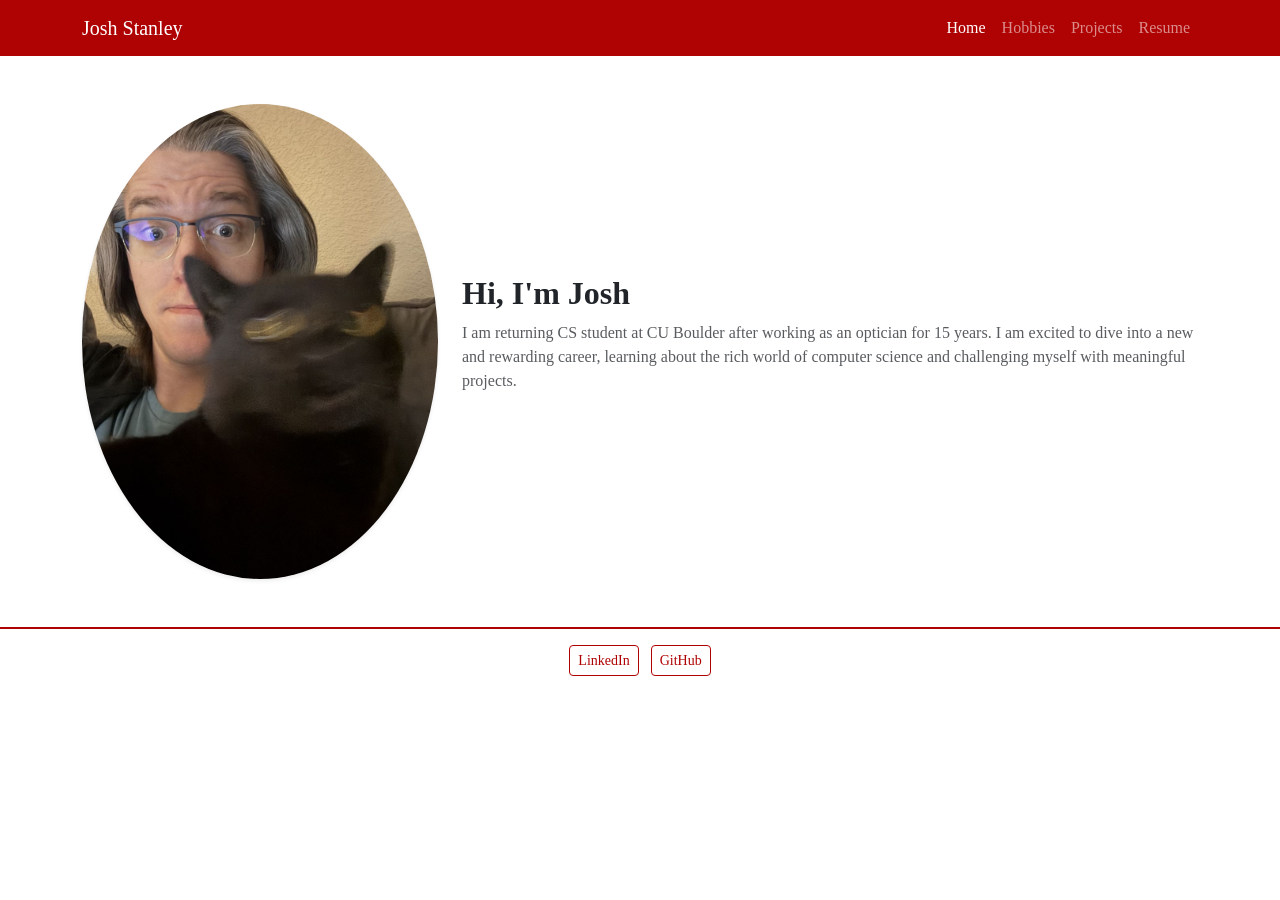
<file: index.html>
<!DOCTYPE html>
<html lang="en">
<head>
<meta charset="UTF-8">
<meta name="viewport" content="width=device-width, initial-scale=1.0">
<title>Josh Stanley</title>
<link href="https://cdn.jsdelivr.net/npm/bootstrap@5.3.3/dist/css/bootstrap.min.css" rel="stylesheet">
<link rel="stylesheet" href="resources/css/style.css">
</head>
<body>

<!-- Bootstrap navbar: consistent across all four pages -->
<nav class="navbar navbar-expand-md navbar-dark site-navbar">
  <div class="container">
    <a class="navbar-brand" href="index.html">Josh Stanley</a>

    <!-- aria-controls/aria-expanded/aria-label on the toggler expose the collapsible menu's state and purpose to screen readers, and aria-current="page" marks the active nav link for assistive tech -->
    <button class="navbar-toggler" type="button" data-bs-toggle="collapse" data-bs-target="#mainNav" aria-controls="mainNav" aria-expanded="false" aria-label="Toggle navigation">
      <span class="navbar-toggler-icon"></span>
    </button>
    <div class="collapse navbar-collapse" id="mainNav">
      <ul class="navbar-nav ms-auto">
        <li class="nav-item"><a class="nav-link active" aria-current="page" href="index.html">Home</a></li>
        <li class="nav-item"><a class="nav-link" href="hobbies.html">Hobbies</a></li>
        <li class="nav-item"><a class="nav-link" href="projects.html">Projects</a></li>
        <li class="nav-item"><a class="nav-link" href="resume.html">Resume</a></li>
      </ul>
    </div>
  </div>
</nav>

<!-- Bootstrap container -->
<main class="container py-5">
  
  <!-- col-12 col-md-4 / col-md-8 stack the image above the text on small screens (mobile-first, full width) and place them side by side once the viewport reaches the md breakpoint -->
  <div class="row align-items-center g-4">
    <div class="col-12 col-md-4 text-center">

      <!-- img-fluid scales the image to its container, while rounded-circle and shadow-sm give it a polished, styled presentation without any custom CSS -->
      <img src="resources/img/Homepage.jpeg" alt="Josh and maniac cat" class="img-fluid rounded-circle shadow-sm">
    </div>
    <div class="col-12 col-md-8">
      <h2 class="fw-bold">Hi, I'm Josh</h2>
      <p class="text-muted">
        I am returning CS student at CU Boulder after working as an optician for 15 years. I am excited to dive into a new and rewarding career, learning about the rich world of computer science and challenging myself with meaningful projects.
      </p>
    </div>
  </div>
</main>

<footer class="site-footer text-center py-3">
  <a href="https://www.linkedin.com/in/josh-stanley/" class="btn btn-outline-danger btn-sm mx-1">LinkedIn</a>
  <a href="https://github.com/Epion42" class="btn btn-outline-danger btn-sm mx-1">GitHub</a>
</footer>

<script src="https://cdn.jsdelivr.net/npm/bootstrap@5.3.3/dist/js/bootstrap.bundle.min.js"></script>
</body>
</html>
</file>
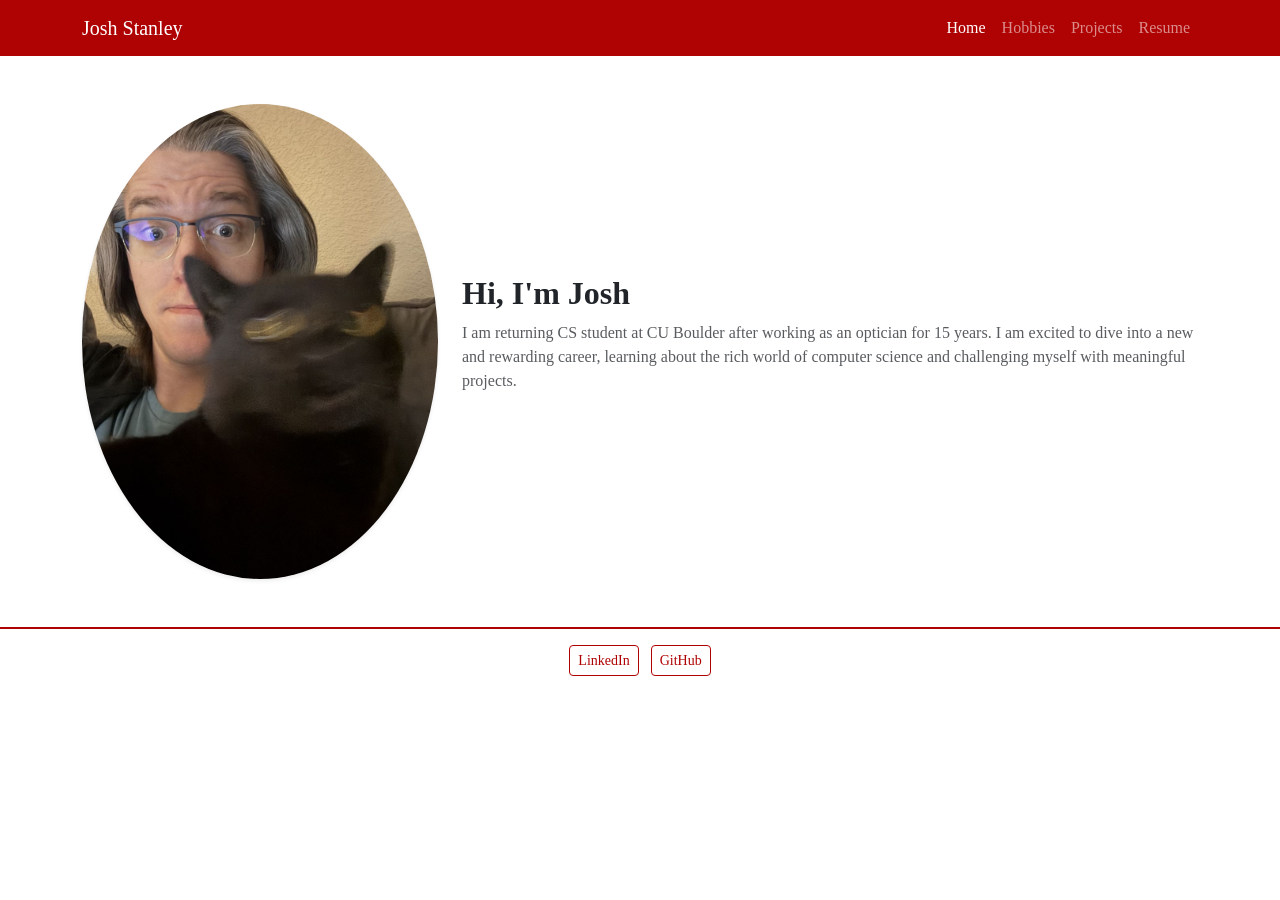
<file: views/index.html>
<!DOCTYPE html>
<html lang="en">
<head>
<meta charset="UTF-8">
<meta name="viewport" content="width=device-width, initial-scale=1.0">
<title>Josh Stanley</title>
<link href="https://cdn.jsdelivr.net/npm/bootstrap@5.3.3/dist/css/bootstrap.min.css" rel="stylesheet">
<link rel="stylesheet" href="../resources/css/style.css">
</head>
<body>

<!-- Bootstrap navbar: consistent across all four pages -->
<nav class="navbar navbar-expand-md navbar-dark site-navbar">
  <div class="container">
    <a class="navbar-brand" href="index.html">Josh Stanley</a>

    <!-- aria-controls/aria-expanded/aria-label on the toggler expose the collapsible menu's state and purpose to screen readers, and aria-current="page" marks the active nav link for assistive tech -->
    <button class="navbar-toggler" type="button" data-bs-toggle="collapse" data-bs-target="#mainNav" aria-controls="mainNav" aria-expanded="false" aria-label="Toggle navigation">
      <span class="navbar-toggler-icon"></span>
    </button>
    <div class="collapse navbar-collapse" id="mainNav">
      <ul class="navbar-nav ms-auto">
        <li class="nav-item"><a class="nav-link active" aria-current="page" href="index.html">Home</a></li>
        <li class="nav-item"><a class="nav-link" href="hobbies.html">Hobbies</a></li>
        <li class="nav-item"><a class="nav-link" href="projects.html">Projects</a></li>
        <li class="nav-item"><a class="nav-link" href="resume.html">Resume</a></li>
      </ul>
    </div>
  </div>
</nav>

<!-- Bootstrap container -->
<main class="container py-5">
  
  <!-- col-12 col-md-4 / col-md-8 stack the image above the text on small screens (mobile-first, full width) and place them side by side once the viewport reaches the md breakpoint -->
  <div class="row align-items-center g-4">
    <div class="col-12 col-md-4 text-center">

      <!-- img-fluid scales the image to its container, while rounded-circle and shadow-sm give it a polished, styled presentation without any custom CSS -->
      <img src="../resources/img/Homepage.jpeg" alt="Josh and maniac cat" class="img-fluid rounded-circle shadow-sm">
    </div>
    <div class="col-12 col-md-8">
      <h2 class="fw-bold">Hi, I'm Josh</h2>
      <p class="text-muted">
        I am returning CS student at CU Boulder after working as an optician for 15 years. I am excited to dive into a new and rewarding career, learning about the rich world of computer science and challenging myself with meaningful projects.
      </p>
    </div>
  </div>
</main>

<footer class="site-footer text-center py-3">
  <a href="https://www.linkedin.com/in/josh-stanley/" class="btn btn-outline-danger btn-sm mx-1">LinkedIn</a>
  <a href="https://github.com/Epion42" class="btn btn-outline-danger btn-sm mx-1">GitHub</a>
</footer>

<script src="https://cdn.jsdelivr.net/npm/bootstrap@5.3.3/dist/js/bootstrap.bundle.min.js"></script>
</body>
</html>
</file>
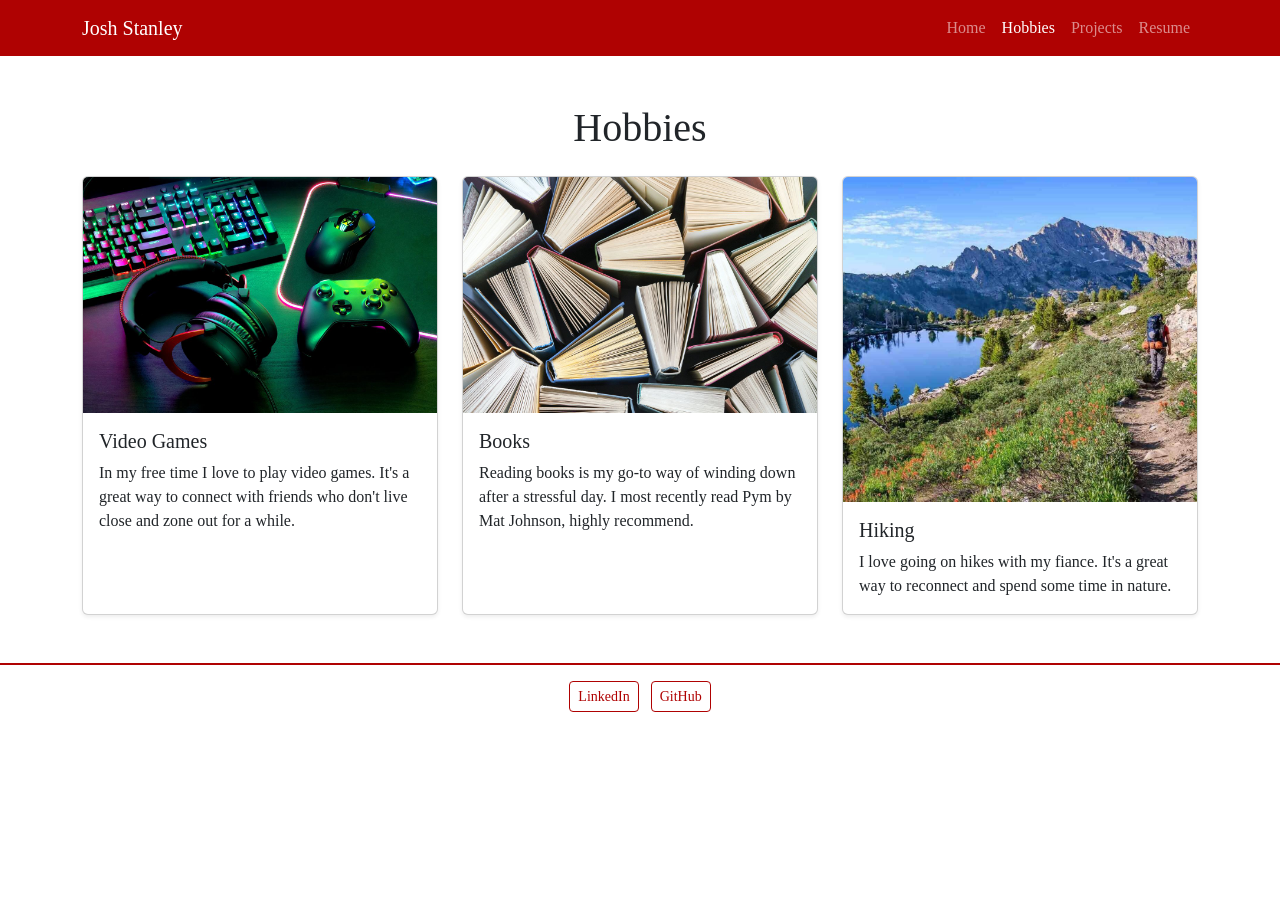
<file: hobbies.html>
<!DOCTYPE html>
<html lang="en">
<head>
<meta charset="UTF-8">
<meta name="viewport" content="width=device-width, initial-scale=1.0">
<title>Hobbies - Josh Stanley</title>
<link href="https://cdn.jsdelivr.net/npm/bootstrap@5.3.3/dist/css/bootstrap.min.css" rel="stylesheet">
<link rel="stylesheet" href="resources/css/style.css">
</head>
<body>

<nav class="navbar navbar-expand-md navbar-dark site-navbar">
  <div class="container">
    <a class="navbar-brand" href="index.html">Josh Stanley</a>
    <button class="navbar-toggler" type="button" data-bs-toggle="collapse" data-bs-target="#mainNav" aria-controls="mainNav" aria-expanded="false" aria-label="Toggle navigation">
      <span class="navbar-toggler-icon"></span>
    </button>
    <div class="collapse navbar-collapse" id="mainNav">
      <ul class="navbar-nav ms-auto">
        <li class="nav-item"><a class="nav-link" href="index.html">Home</a></li>
        <li class="nav-item"><a class="nav-link active" aria-current="page" href="hobbies.html">Hobbies</a></li>
        <li class="nav-item"><a class="nav-link" href="projects.html">Projects</a></li>
        <li class="nav-item"><a class="nav-link" href="resume.html">Resume</a></li>
      </ul>
    </div>
  </div>
</nav>

<main class="container py-5">
  <h1 class="mb-4 text-center">Hobbies</h1>

  <!-- responsive grid: 3 columns on desktop, stacked on mobile -->
  <div class="row row-cols-1 row-cols-md-3 g-4">

    <div class="col">
      <div class="card h-100 shadow-sm">
        <img src="resources/img/video-games.jpeg" class="card-img-top" alt="PC is best">
        <div class="card-body">
          <h5 class="card-title">Video Games</h5>
          <p class="card-text">In my free time I love to play video games. It's a great way to connect with friends who don't live close and zone out for a while.</p>
        </div>
      </div>
    </div>

    <div class="col">
      <div class="card h-100 shadow-sm">
        <img src="resources/img/reading.jpeg" class="card-img-top" alt="SciFi/Fantasy">
        <div class="card-body">
          <h5 class="card-title">Books</h5>
          <p class="card-text">Reading books is my go-to way of winding down after a stressful day. I most recently read Pym by Mat Johnson, highly recommend.</p>
        </div>
      </div>
    </div>

    <div class="col">
      <div class="card h-100 shadow-sm">
        <img src="resources/img/hiking.jpeg" class="card-img-top" alt="Gotta love nature">
        <div class="card-body">
          <h5 class="card-title">Hiking</h5>
          <p class="card-text">I love going on hikes with my fiance. It's a great way to reconnect and spend some time in nature.</p>
        </div>
      </div>
    </div>

  </div>
</main>

<footer class="site-footer text-center py-3">
  <a href="https://www.linkedin.com/in/josh-stanley/" class="btn btn-outline-danger btn-sm mx-1">LinkedIn</a>
  <a href="https://github.com/Epion42" class="btn btn-outline-danger btn-sm mx-1">GitHub</a>
</footer>

<script src="https://cdn.jsdelivr.net/npm/bootstrap@5.3.3/dist/js/bootstrap.bundle.min.js"></script>
</body>
</html>
</file>
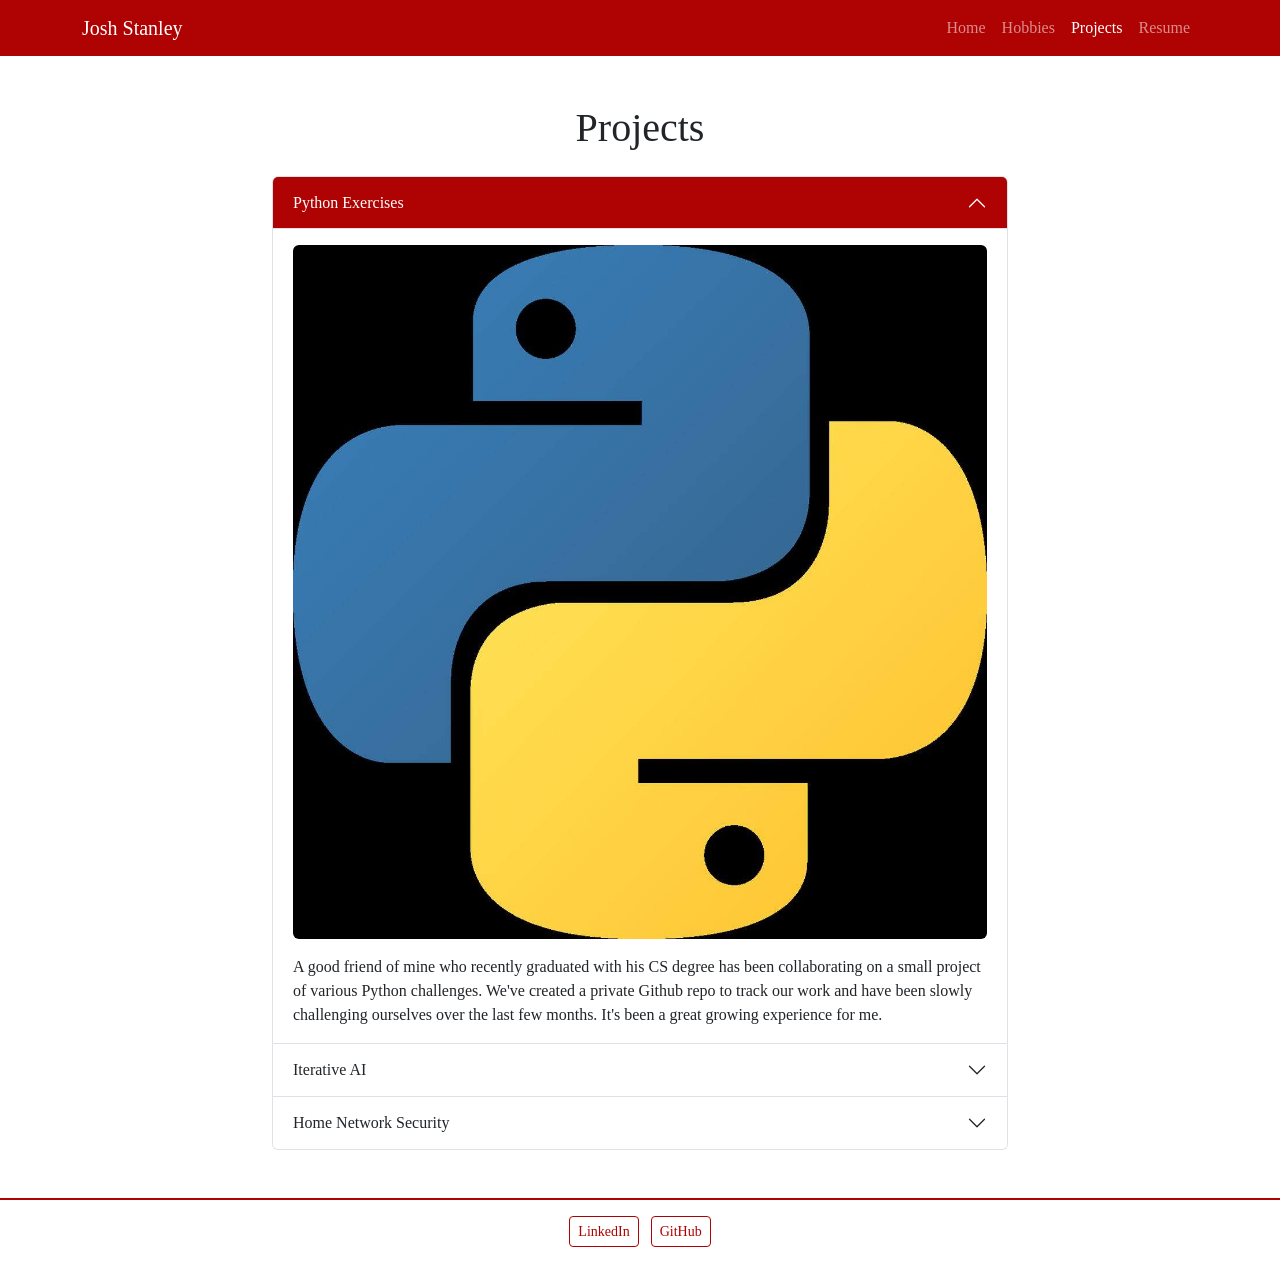
<file: projects.html>
<!DOCTYPE html>
<html lang="en">
<head>
<meta charset="UTF-8">
<meta name="viewport" content="width=device-width, initial-scale=1.0">
<title>Projects - Josh Stanley</title>
<link href="https://cdn.jsdelivr.net/npm/bootstrap@5.3.3/dist/css/bootstrap.min.css" rel="stylesheet">
<link rel="stylesheet" href="resources/css/style.css">
</head>
<body>

<nav class="navbar navbar-expand-md navbar-dark site-navbar">
  <div class="container">
    <a class="navbar-brand" href="index.html">Josh Stanley</a>
    <button class="navbar-toggler" type="button" data-bs-toggle="collapse" data-bs-target="#mainNav" aria-controls="mainNav" aria-expanded="false" aria-label="Toggle navigation">
      <span class="navbar-toggler-icon"></span>
    </button>
    <div class="collapse navbar-collapse" id="mainNav">
      <ul class="navbar-nav ms-auto">
        <li class="nav-item"><a class="nav-link" href="index.html">Home</a></li>
        <li class="nav-item"><a class="nav-link" href="hobbies.html">Hobbies</a></li>
        <li class="nav-item"><a class="nav-link active" aria-current="page" href="projects.html">Projects</a></li>
        <li class="nav-item"><a class="nav-link" href="resume.html">Resume</a></li>
      </ul>
    </div>
  </div>
</nav>

<main class="container py-5">
  <h1 class="mb-4 text-center">Projects</h1>

  <!-- accordion: project write-ups are long, so collapsing them keeps the page scannable -->
  <div class="row justify-content-center">
    <div class="col-lg-8">
      <div class="accordion" id="projectsAccordion">

        <div class="accordion-item">
          <h2 class="accordion-header">
            <button class="accordion-button" type="button" data-bs-toggle="collapse" data-bs-target="#collapsePython" aria-expanded="true" aria-controls="collapsePython">
              Python Exercises
            </button>
          </h2>
          <div id="collapsePython" class="accordion-collapse collapse show" data-bs-parent="#projectsAccordion">
            <div class="accordion-body">
              <img src="resources/img/python.jpeg" class="img-fluid rounded mb-3" alt="Practice makes perfect">
              <p class="mb-0">A good friend of mine who recently graduated with his CS degree has been collaborating on a small project of various Python challenges. We've created a private Github repo to track our work and have been slowly challenging ourselves over the last few months. It's been a great growing experience for me.</p>
            </div>
          </div>
        </div>

        <div class="accordion-item">
          <h2 class="accordion-header">
            <button class="accordion-button collapsed" type="button" data-bs-toggle="collapse" data-bs-target="#collapseMario" aria-expanded="false" aria-controls="collapseMario">
              Iterative AI
            </button>
          </h2>
          <div id="collapseMario" class="accordion-collapse collapse" data-bs-parent="#projectsAccordion">
            <div class="accordion-body">
              <img src="resources/img/mariobros.jpeg" class="img-fluid rounded mb-3" alt="AI is learning">
              <p class="mb-0">For one of my classes, I have been experimenting and starting to build a very basic AI agent to learn to play Mario Bros. It is still very early stages, but I hope to be able to get the agent to autonomously play at least the first level of the original Mario Bros on NES. It will take a while and be a lot of work, but the challenge is exciting.</p>
            </div>
          </div>
        </div>

        <div class="accordion-item">
          <h2 class="accordion-header">
            <button class="accordion-button collapsed" type="button" data-bs-toggle="collapse" data-bs-target="#collapseNetwork" aria-expanded="false" aria-controls="collapseNetwork">
              Home Network Security
            </button>
          </h2>
          <div id="collapseNetwork" class="accordion-collapse collapse" data-bs-parent="#projectsAccordion">
            <div class="accordion-body">
              <img src="resources/img/networksec.jpeg" class="img-fluid rounded mb-3" alt="Stay safe">
              <p class="mb-0">Recently, I have been upgrading and fiddling with my home network to implement some self-auditing protocols to monitor the traffic on my network, as well as setting up several different environments for different devices in my home. I have been playing around with pentesting my network as well for added practice.</p>
            </div>
          </div>
        </div>

      </div>
    </div>
  </div>
</main>

<footer class="site-footer text-center py-3">
  <a href="https://www.linkedin.com/in/josh-stanley/" class="btn btn-outline-danger btn-sm mx-1">LinkedIn</a>
  <a href="https://github.com/Epion42" class="btn btn-outline-danger btn-sm mx-1">GitHub</a>
</footer>

<script src="https://cdn.jsdelivr.net/npm/bootstrap@5.3.3/dist/js/bootstrap.bundle.min.js"></script>
</body>
</html>
</file>
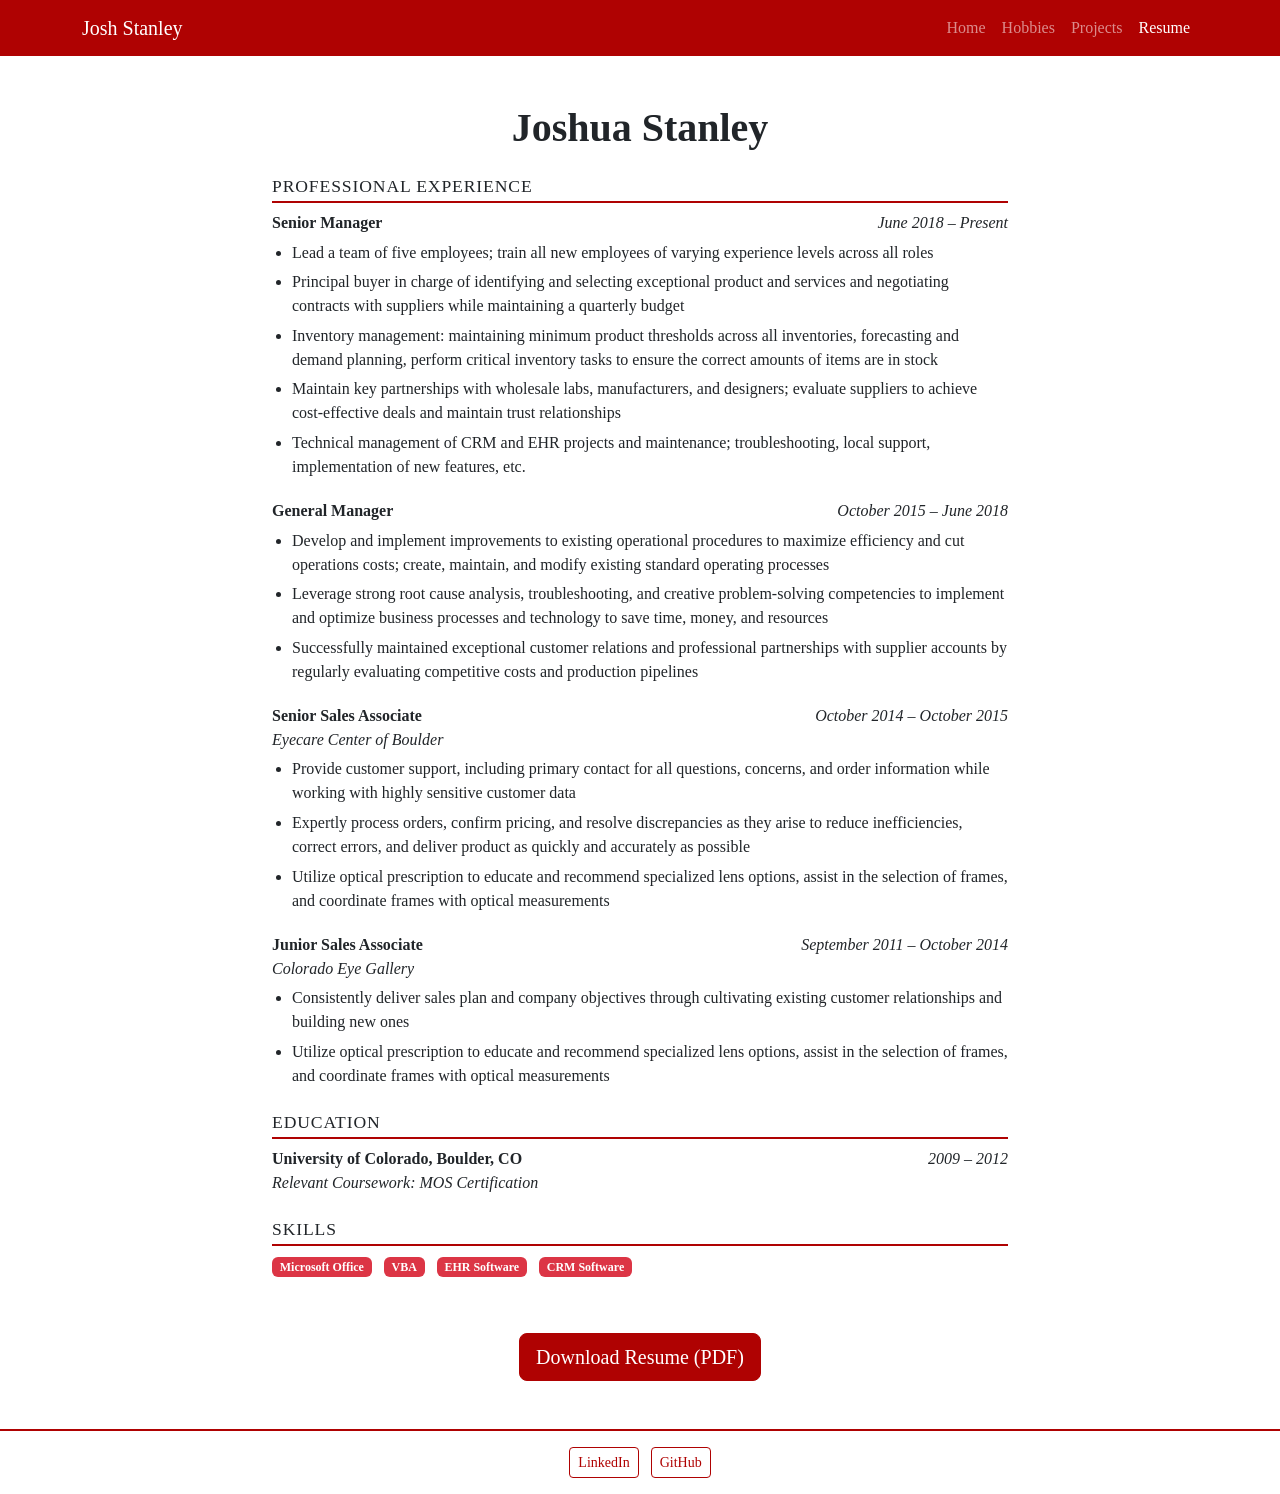
<file: resume.html>
<!DOCTYPE html>
<html lang="en">
<head>
<meta charset="UTF-8">
<meta name="viewport" content="width=device-width, initial-scale=1.0">
<title>Resume - Josh Stanley</title>
<link href="https://cdn.jsdelivr.net/npm/bootstrap@5.3.3/dist/css/bootstrap.min.css" rel="stylesheet">
<link rel="stylesheet" href="resources/css/style.css">
</head>
<body>

<nav class="navbar navbar-expand-md navbar-dark site-navbar">
  <div class="container">
    <a class="navbar-brand" href="index.html">Josh Stanley</a>
    <button class="navbar-toggler" type="button" data-bs-toggle="collapse" data-bs-target="#mainNav" aria-controls="mainNav" aria-expanded="false" aria-label="Toggle navigation">
      <span class="navbar-toggler-icon"></span>
    </button>
    <div class="collapse navbar-collapse" id="mainNav">
      <ul class="navbar-nav ms-auto">
        <li class="nav-item"><a class="nav-link" href="index.html">Home</a></li>
        <li class="nav-item"><a class="nav-link" href="hobbies.html">Hobbies</a></li>
        <li class="nav-item"><a class="nav-link" href="projects.html">Projects</a></li>
        <li class="nav-item"><a class="nav-link active" aria-current="page" href="resume.html">Resume</a></li>
      </ul>
    </div>
  </div>
</nav>

<main class="container py-5">
  <div class="row justify-content-center">
    <div class="col-lg-8">
      <div class="resume-body">

        <div class="text-center mb-4">
          <h1 class="fw-bold mb-0">Joshua Stanley</h1>
          <p class="text-muted resume-tagline"></p>
        </div>

        <h3>Professional Experience</h3>

        <div class="resume-entry">
          <div class="resume-entry-head">
            <span class="resume-role">Senior Manager</span>
            <span class="resume-dates">June 2018 – Present</span>
          </div>
          <ul>
            <li>Lead a team of five employees; train all new employees of varying experience levels across all roles</li>
            <li>Principal buyer in charge of identifying and selecting exceptional product and services and negotiating contracts with suppliers while maintaining a quarterly budget</li>
            <li>Inventory management: maintaining minimum product thresholds across all inventories, forecasting and demand planning, perform critical inventory tasks to ensure the correct amounts of items are in stock</li>
            <li>Maintain key partnerships with wholesale labs, manufacturers, and designers; evaluate suppliers to achieve cost-effective deals and maintain trust relationships</li>
            <li>Technical management of CRM and EHR projects and maintenance; troubleshooting, local support, implementation of new features, etc.</li>
          </ul>
        </div>

        <div class="resume-entry">
          <div class="resume-entry-head">
            <span class="resume-role">General Manager</span>
            <span class="resume-dates">October 2015 – June 2018</span>
          </div>
          <ul>
            <li>Develop and implement improvements to existing operational procedures to maximize efficiency and cut operations costs; create, maintain, and modify existing standard operating processes</li>
            <li>Leverage strong root cause analysis, troubleshooting, and creative problem-solving competencies to implement and optimize business processes and technology to save time, money, and resources</li>
            <li>Successfully maintained exceptional customer relations and professional partnerships with supplier accounts by regularly evaluating competitive costs and production pipelines</li>
          </ul>
        </div>

        <div class="resume-entry">
          <div class="resume-entry-head">
            <span class="resume-role">Senior Sales Associate</span>
            <span class="resume-dates">October 2014 – October 2015</span>
          </div>
          <div class="resume-company">Eyecare Center of Boulder</div>
          <ul>
            <li>Provide customer support, including primary contact for all questions, concerns, and order information while working with highly sensitive customer data</li>
            <li>Expertly process orders, confirm pricing, and resolve discrepancies as they arise to reduce inefficiencies, correct errors, and deliver product as quickly and accurately as possible</li>
            <li>Utilize optical prescription to educate and recommend specialized lens options, assist in the selection of frames, and coordinate frames with optical measurements</li>
          </ul>
        </div>

        <div class="resume-entry">
          <div class="resume-entry-head">
            <span class="resume-role">Junior Sales Associate</span>
            <span class="resume-dates">September 2011 – October 2014</span>
          </div>
          <div class="resume-company">Colorado Eye Gallery</div>
          <ul>
            <li>Consistently deliver sales plan and company objectives through cultivating existing customer relationships and building new ones</li>
            <li>Utilize optical prescription to educate and recommend specialized lens options, assist in the selection of frames, and coordinate frames with optical measurements</li>
          </ul>
        </div>

        <h3>Education</h3>
        <div class="resume-entry">
          <div class="resume-entry-head">
            <span class="resume-role">University of Colorado, Boulder, CO</span>
            <span class="resume-dates">2009 – 2012</span>
          </div>
          <div class="resume-company">Relevant Coursework: MOS Certification</div>
        </div>

        <h3>Skills</h3>
        <div class="mb-4">
          <span class="badge bg-danger me-2 mb-2">Microsoft Office</span>
          <span class="badge bg-danger me-2 mb-2">VBA</span>
          <span class="badge bg-danger me-2 mb-2">EHR Software</span>
          <span class="badge bg-danger me-2 mb-2">CRM Software</span>
        </div>

        <div class="text-center mt-5">
          <a class="btn btn-danger btn-lg" href="resources/resume.pdf" target="_blank" rel="noopener">Download Resume (PDF)</a>
        </div>

      </div>
    </div>
  </div>
</main>

<footer class="site-footer text-center py-3">
  <a href="https://www.linkedin.com/in/josh-stanley/" class="btn btn-outline-danger btn-sm mx-1">LinkedIn</a>
  <a href="https://github.com/Epion42" class="btn btn-outline-danger btn-sm mx-1">GitHub</a>
</footer>

<script src="https://cdn.jsdelivr.net/npm/bootstrap@5.3.3/dist/js/bootstrap.bundle.min.js"></script>
</body>
</html>
</file>
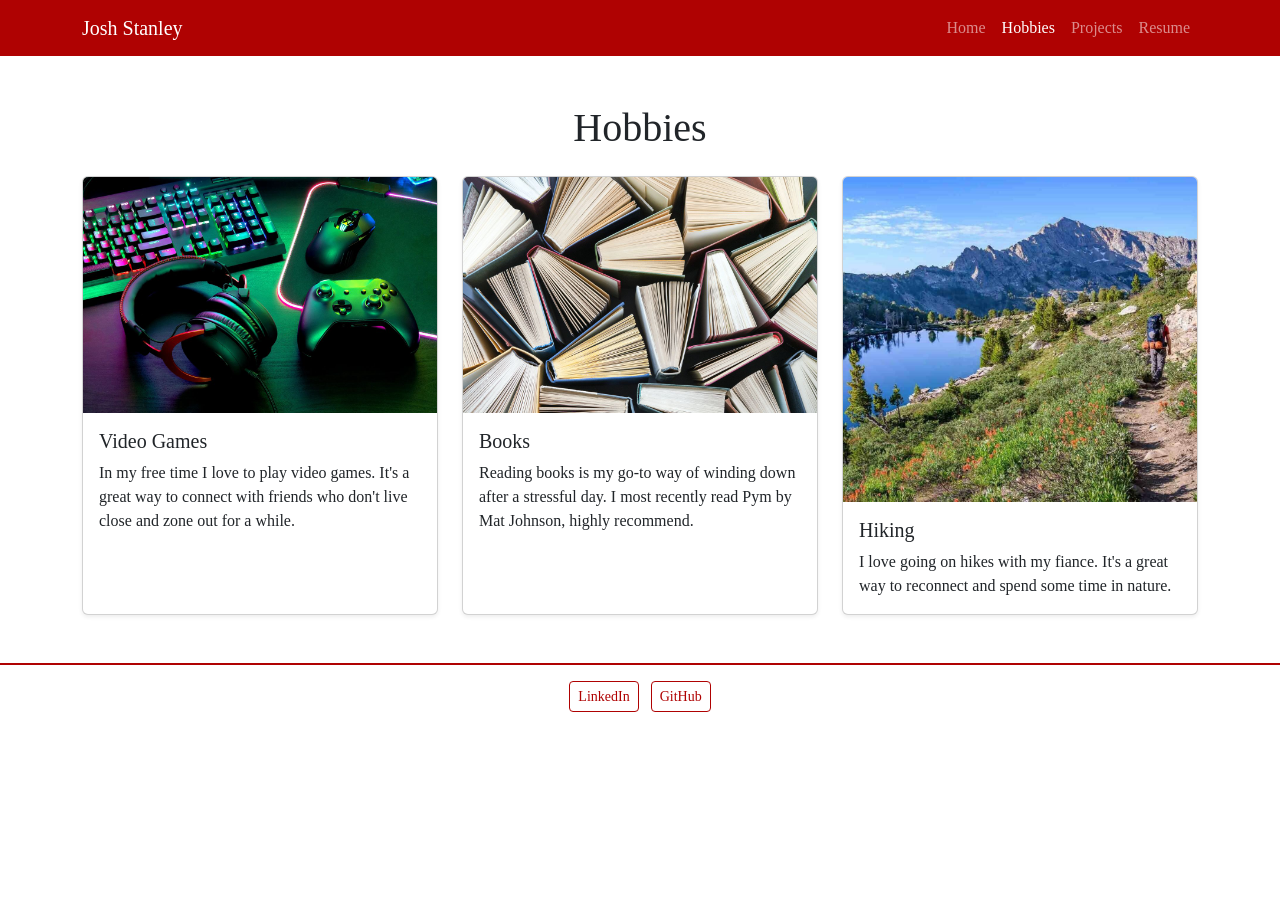
<file: views/hobbies.html>
<!DOCTYPE html>
<html lang="en">
<head>
<meta charset="UTF-8">
<meta name="viewport" content="width=device-width, initial-scale=1.0">
<title>Hobbies - Josh Stanley</title>
<link href="https://cdn.jsdelivr.net/npm/bootstrap@5.3.3/dist/css/bootstrap.min.css" rel="stylesheet">
<link rel="stylesheet" href="../resources/css/style.css">
</head>
<body>

<nav class="navbar navbar-expand-md navbar-dark site-navbar">
  <div class="container">
    <a class="navbar-brand" href="index.html">Josh Stanley</a>
    <button class="navbar-toggler" type="button" data-bs-toggle="collapse" data-bs-target="#mainNav" aria-controls="mainNav" aria-expanded="false" aria-label="Toggle navigation">
      <span class="navbar-toggler-icon"></span>
    </button>
    <div class="collapse navbar-collapse" id="mainNav">
      <ul class="navbar-nav ms-auto">
        <li class="nav-item"><a class="nav-link" href="index.html">Home</a></li>
        <li class="nav-item"><a class="nav-link active" aria-current="page" href="hobbies.html">Hobbies</a></li>
        <li class="nav-item"><a class="nav-link" href="projects.html">Projects</a></li>
        <li class="nav-item"><a class="nav-link" href="resume.html">Resume</a></li>
      </ul>
    </div>
  </div>
</nav>

<main class="container py-5">
  <h1 class="mb-4 text-center">Hobbies</h1>

  <!-- responsive grid: 3 columns on desktop, stacked on mobile -->
  <div class="row row-cols-1 row-cols-md-3 g-4">

    <div class="col">
      <div class="card h-100 shadow-sm">
        <img src="../resources/img/video-games.jpeg" class="card-img-top" alt="PC is best">
        <div class="card-body">
          <h5 class="card-title">Video Games</h5>
          <p class="card-text">In my free time I love to play video games. It's a great way to connect with friends who don't live close and zone out for a while.</p>
        </div>
      </div>
    </div>

    <div class="col">
      <div class="card h-100 shadow-sm">
        <img src="../resources/img/reading.jpeg" class="card-img-top" alt="SciFi/Fantasy">
        <div class="card-body">
          <h5 class="card-title">Books</h5>
          <p class="card-text">Reading books is my go-to way of winding down after a stressful day. I most recently read Pym by Mat Johnson, highly recommend.</p>
        </div>
      </div>
    </div>

    <div class="col">
      <div class="card h-100 shadow-sm">
        <img src="../resources/img/hiking.jpeg" class="card-img-top" alt="Gotta love nature">
        <div class="card-body">
          <h5 class="card-title">Hiking</h5>
          <p class="card-text">I love going on hikes with my fiance. It's a great way to reconnect and spend some time in nature.</p>
        </div>
      </div>
    </div>

  </div>
</main>

<footer class="site-footer text-center py-3">
  <a href="https://www.linkedin.com/in/josh-stanley/" class="btn btn-outline-danger btn-sm mx-1">LinkedIn</a>
  <a href="https://github.com/Epion42" class="btn btn-outline-danger btn-sm mx-1">GitHub</a>
</footer>

<script src="https://cdn.jsdelivr.net/npm/bootstrap@5.3.3/dist/js/bootstrap.bundle.min.js"></script>
</body>
</html>
</file>
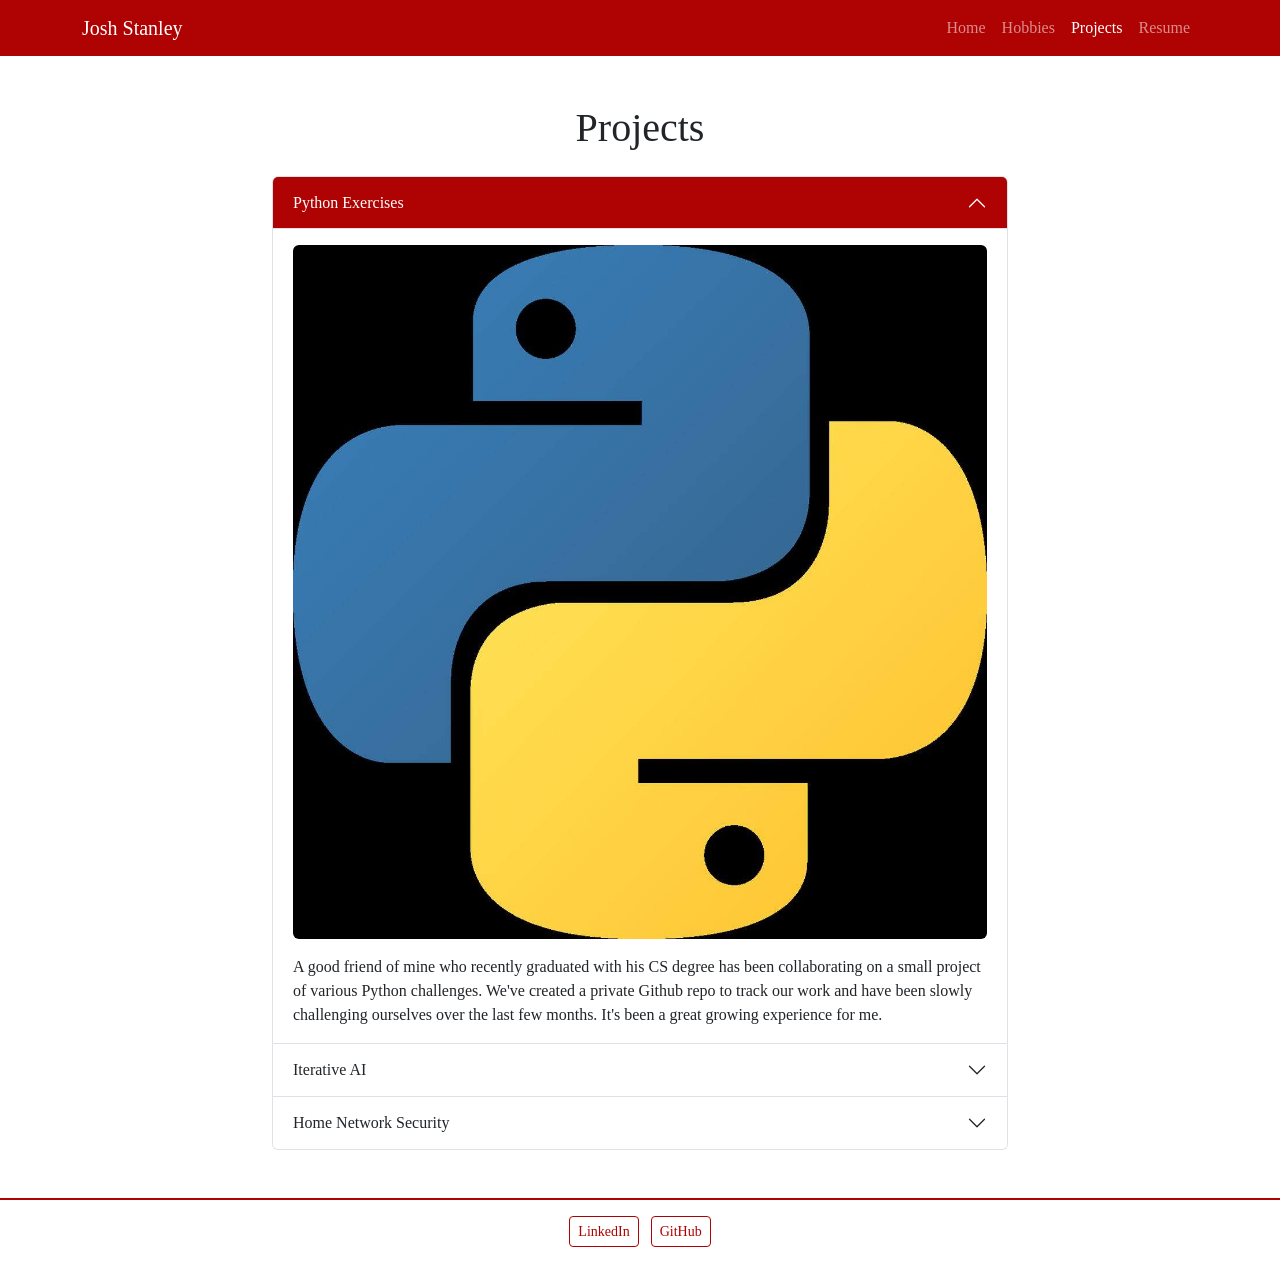
<file: views/projects.html>
<!DOCTYPE html>
<html lang="en">
<head>
<meta charset="UTF-8">
<meta name="viewport" content="width=device-width, initial-scale=1.0">
<title>Projects - Josh Stanley</title>
<link href="https://cdn.jsdelivr.net/npm/bootstrap@5.3.3/dist/css/bootstrap.min.css" rel="stylesheet">
<link rel="stylesheet" href="../resources/css/style.css">
</head>
<body>

<nav class="navbar navbar-expand-md navbar-dark site-navbar">
  <div class="container">
    <a class="navbar-brand" href="index.html">Josh Stanley</a>
    <button class="navbar-toggler" type="button" data-bs-toggle="collapse" data-bs-target="#mainNav" aria-controls="mainNav" aria-expanded="false" aria-label="Toggle navigation">
      <span class="navbar-toggler-icon"></span>
    </button>
    <div class="collapse navbar-collapse" id="mainNav">
      <ul class="navbar-nav ms-auto">
        <li class="nav-item"><a class="nav-link" href="index.html">Home</a></li>
        <li class="nav-item"><a class="nav-link" href="hobbies.html">Hobbies</a></li>
        <li class="nav-item"><a class="nav-link active" aria-current="page" href="projects.html">Projects</a></li>
        <li class="nav-item"><a class="nav-link" href="resume.html">Resume</a></li>
      </ul>
    </div>
  </div>
</nav>

<main class="container py-5">
  <h1 class="mb-4 text-center">Projects</h1>

  <!-- accordion: project write-ups are long, so collapsing them keeps the page scannable -->
  <div class="row justify-content-center">
    <div class="col-lg-8">
      <div class="accordion" id="projectsAccordion">

        <div class="accordion-item">
          <h2 class="accordion-header">
            <button class="accordion-button" type="button" data-bs-toggle="collapse" data-bs-target="#collapsePython" aria-expanded="true" aria-controls="collapsePython">
              Python Exercises
            </button>
          </h2>
          <div id="collapsePython" class="accordion-collapse collapse show" data-bs-parent="#projectsAccordion">
            <div class="accordion-body">
              <img src="../resources/img/python.jpeg" class="img-fluid rounded mb-3" alt="Practice makes perfect">
              <p class="mb-0">A good friend of mine who recently graduated with his CS degree has been collaborating on a small project of various Python challenges. We've created a private Github repo to track our work and have been slowly challenging ourselves over the last few months. It's been a great growing experience for me.</p>
            </div>
          </div>
        </div>

        <div class="accordion-item">
          <h2 class="accordion-header">
            <button class="accordion-button collapsed" type="button" data-bs-toggle="collapse" data-bs-target="#collapseMario" aria-expanded="false" aria-controls="collapseMario">
              Iterative AI
            </button>
          </h2>
          <div id="collapseMario" class="accordion-collapse collapse" data-bs-parent="#projectsAccordion">
            <div class="accordion-body">
              <img src="../resources/img/mariobros.jpeg" class="img-fluid rounded mb-3" alt="AI is learning">
              <p class="mb-0">For one of my classes, I have been experimenting and starting to build a very basic AI agent to learn to play Mario Bros. It is still very early stages, but I hope to be able to get the agent to autonomously play at least the first level of the original Mario Bros on NES. It will take a while and be a lot of work, but the challenge is exciting.</p>
            </div>
          </div>
        </div>

        <div class="accordion-item">
          <h2 class="accordion-header">
            <button class="accordion-button collapsed" type="button" data-bs-toggle="collapse" data-bs-target="#collapseNetwork" aria-expanded="false" aria-controls="collapseNetwork">
              Home Network Security
            </button>
          </h2>
          <div id="collapseNetwork" class="accordion-collapse collapse" data-bs-parent="#projectsAccordion">
            <div class="accordion-body">
              <img src="../resources/img/networksec.jpeg" class="img-fluid rounded mb-3" alt="Stay safe">
              <p class="mb-0">Recently, I have been upgrading and fiddling with my home network to implement some self-auditing protocols to monitor the traffic on my network, as well as setting up several different environments for different devices in my home. I have been playing around with pentesting my network as well for added practice.</p>
            </div>
          </div>
        </div>

      </div>
    </div>
  </div>
</main>

<footer class="site-footer text-center py-3">
  <a href="https://www.linkedin.com/in/josh-stanley/" class="btn btn-outline-danger btn-sm mx-1">LinkedIn</a>
  <a href="https://github.com/Epion42" class="btn btn-outline-danger btn-sm mx-1">GitHub</a>
</footer>

<script src="https://cdn.jsdelivr.net/npm/bootstrap@5.3.3/dist/js/bootstrap.bundle.min.js"></script>
</body>
</html>
</file>
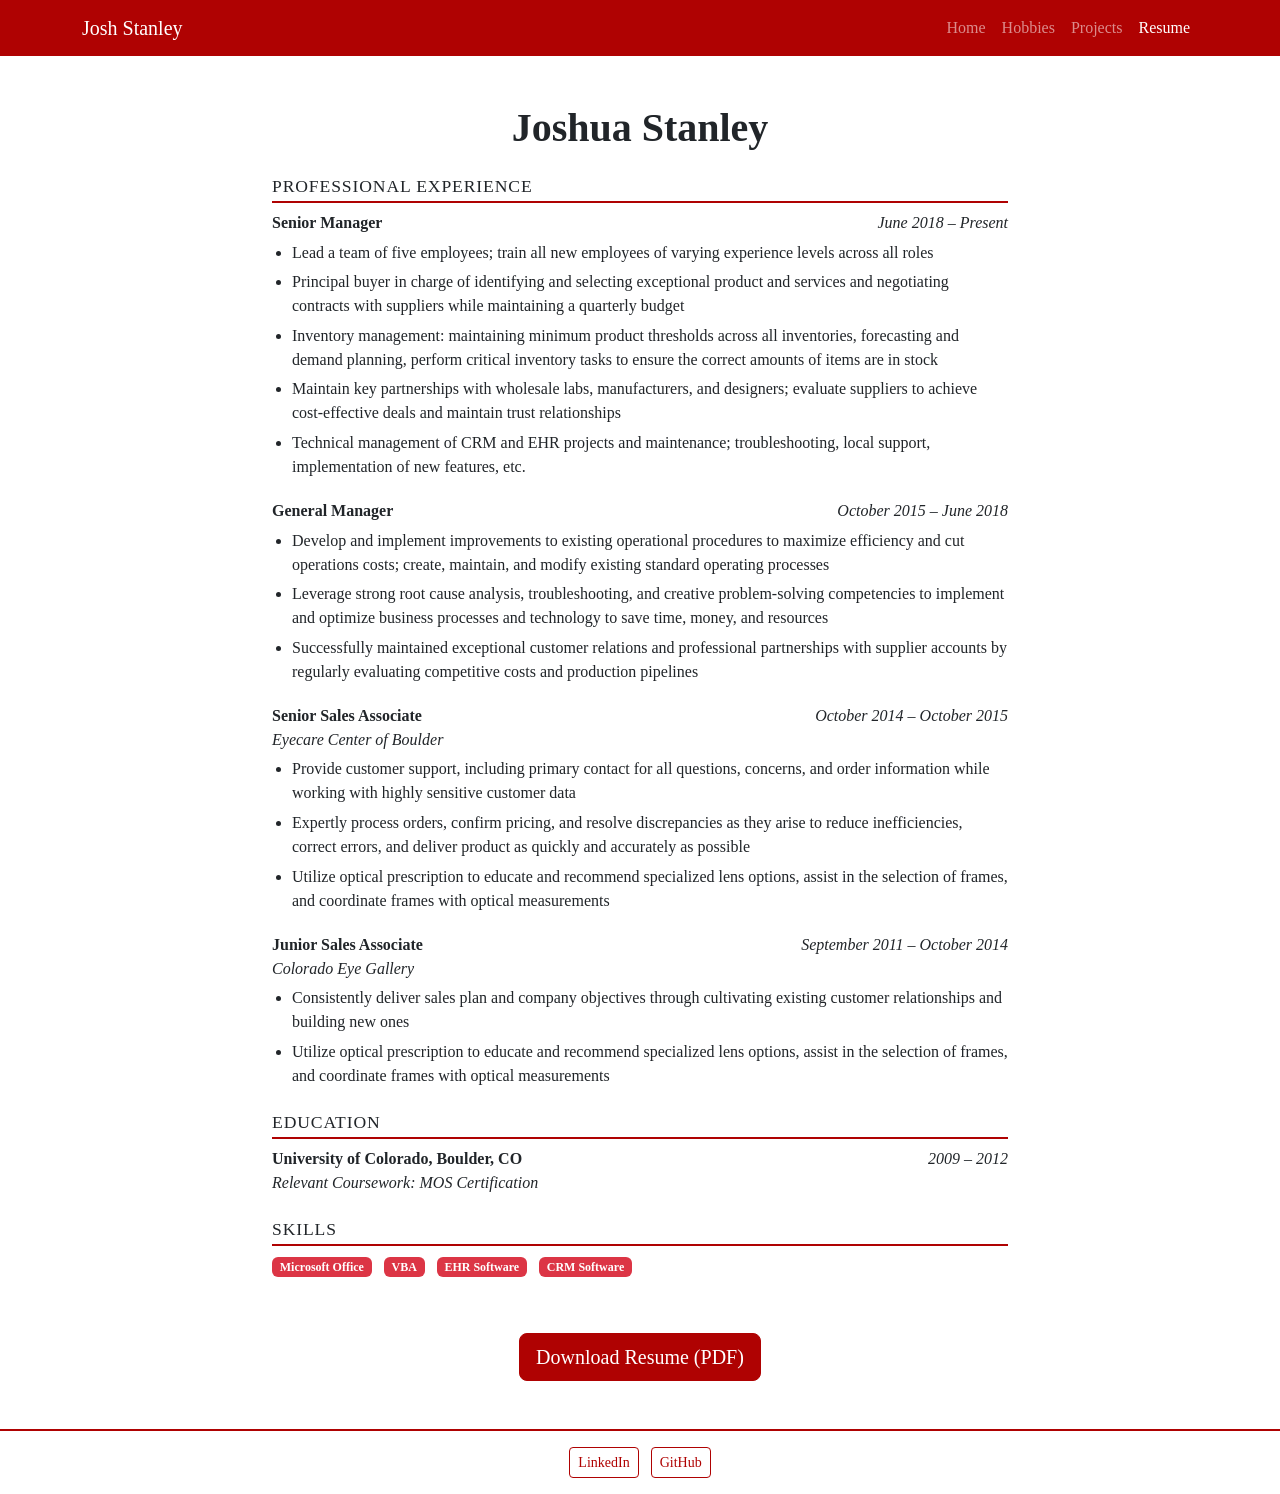
<file: views/resume.html>
<!DOCTYPE html>
<html lang="en">
<head>
<meta charset="UTF-8">
<meta name="viewport" content="width=device-width, initial-scale=1.0">
<title>Resume - Josh Stanley</title>
<link href="https://cdn.jsdelivr.net/npm/bootstrap@5.3.3/dist/css/bootstrap.min.css" rel="stylesheet">
<link rel="stylesheet" href="../resources/css/style.css">
</head>
<body>

<nav class="navbar navbar-expand-md navbar-dark site-navbar">
  <div class="container">
    <a class="navbar-brand" href="index.html">Josh Stanley</a>
    <button class="navbar-toggler" type="button" data-bs-toggle="collapse" data-bs-target="#mainNav" aria-controls="mainNav" aria-expanded="false" aria-label="Toggle navigation">
      <span class="navbar-toggler-icon"></span>
    </button>
    <div class="collapse navbar-collapse" id="mainNav">
      <ul class="navbar-nav ms-auto">
        <li class="nav-item"><a class="nav-link" href="index.html">Home</a></li>
        <li class="nav-item"><a class="nav-link" href="hobbies.html">Hobbies</a></li>
        <li class="nav-item"><a class="nav-link" href="projects.html">Projects</a></li>
        <li class="nav-item"><a class="nav-link active" aria-current="page" href="resume.html">Resume</a></li>
      </ul>
    </div>
  </div>
</nav>

<main class="container py-5">
  <div class="row justify-content-center">
    <div class="col-lg-8">
      <div class="resume-body">

        <div class="text-center mb-4">
          <h1 class="fw-bold mb-0">Joshua Stanley</h1>
          <p class="text-muted resume-tagline"></p>
        </div>

        <h3>Professional Experience</h3>

        <div class="resume-entry">
          <div class="resume-entry-head">
            <span class="resume-role">Senior Manager</span>
            <span class="resume-dates">June 2018 – Present</span>
          </div>
          <ul>
            <li>Lead a team of five employees; train all new employees of varying experience levels across all roles</li>
            <li>Principal buyer in charge of identifying and selecting exceptional product and services and negotiating contracts with suppliers while maintaining a quarterly budget</li>
            <li>Inventory management: maintaining minimum product thresholds across all inventories, forecasting and demand planning, perform critical inventory tasks to ensure the correct amounts of items are in stock</li>
            <li>Maintain key partnerships with wholesale labs, manufacturers, and designers; evaluate suppliers to achieve cost-effective deals and maintain trust relationships</li>
            <li>Technical management of CRM and EHR projects and maintenance; troubleshooting, local support, implementation of new features, etc.</li>
          </ul>
        </div>

        <div class="resume-entry">
          <div class="resume-entry-head">
            <span class="resume-role">General Manager</span>
            <span class="resume-dates">October 2015 – June 2018</span>
          </div>
          <ul>
            <li>Develop and implement improvements to existing operational procedures to maximize efficiency and cut operations costs; create, maintain, and modify existing standard operating processes</li>
            <li>Leverage strong root cause analysis, troubleshooting, and creative problem-solving competencies to implement and optimize business processes and technology to save time, money, and resources</li>
            <li>Successfully maintained exceptional customer relations and professional partnerships with supplier accounts by regularly evaluating competitive costs and production pipelines</li>
          </ul>
        </div>

        <div class="resume-entry">
          <div class="resume-entry-head">
            <span class="resume-role">Senior Sales Associate</span>
            <span class="resume-dates">October 2014 – October 2015</span>
          </div>
          <div class="resume-company">Eyecare Center of Boulder</div>
          <ul>
            <li>Provide customer support, including primary contact for all questions, concerns, and order information while working with highly sensitive customer data</li>
            <li>Expertly process orders, confirm pricing, and resolve discrepancies as they arise to reduce inefficiencies, correct errors, and deliver product as quickly and accurately as possible</li>
            <li>Utilize optical prescription to educate and recommend specialized lens options, assist in the selection of frames, and coordinate frames with optical measurements</li>
          </ul>
        </div>

        <div class="resume-entry">
          <div class="resume-entry-head">
            <span class="resume-role">Junior Sales Associate</span>
            <span class="resume-dates">September 2011 – October 2014</span>
          </div>
          <div class="resume-company">Colorado Eye Gallery</div>
          <ul>
            <li>Consistently deliver sales plan and company objectives through cultivating existing customer relationships and building new ones</li>
            <li>Utilize optical prescription to educate and recommend specialized lens options, assist in the selection of frames, and coordinate frames with optical measurements</li>
          </ul>
        </div>

        <h3>Education</h3>
        <div class="resume-entry">
          <div class="resume-entry-head">
            <span class="resume-role">University of Colorado, Boulder, CO</span>
            <span class="resume-dates">2009 – 2012</span>
          </div>
          <div class="resume-company">Relevant Coursework: MOS Certification</div>
        </div>

        <h3>Skills</h3>
        <div class="mb-4">
          <span class="badge bg-danger me-2 mb-2">Microsoft Office</span>
          <span class="badge bg-danger me-2 mb-2">VBA</span>
          <span class="badge bg-danger me-2 mb-2">EHR Software</span>
          <span class="badge bg-danger me-2 mb-2">CRM Software</span>
        </div>

        <div class="text-center mt-5">
          <a class="btn btn-danger btn-lg" href="../resources/resume.pdf" target="_blank" rel="noopener">Download Resume (PDF)</a>
        </div>

      </div>
    </div>
  </div>
</main>

<footer class="site-footer text-center py-3">
  <a href="https://www.linkedin.com/in/josh-stanley/" class="btn btn-outline-danger btn-sm mx-1">LinkedIn</a>
  <a href="https://github.com/Epion42" class="btn btn-outline-danger btn-sm mx-1">GitHub</a>
</footer>

<script src="https://cdn.jsdelivr.net/npm/bootstrap@5.3.3/dist/js/bootstrap.bundle.min.js"></script>
</body>
</html>
</file>
<file: resources/css/style.css>
:root {
  --brand: #af0202;
  --brand-dark: #8a0202;
}

body {
  font-family: Georgia, "Times New Roman", serif;
}

/* Bootstrap navbar, retinted to the site's brand red */
.site-navbar {
  background-color: var(--brand);
}

/* retint Bootstrap's danger/red components to the exact brand color */
.btn-danger,
.badge.bg-danger {
  background-color: var(--brand);
  border-color: var(--brand);
}

.btn-danger:hover,
.btn-danger:focus {
  background-color: var(--brand-dark);
  border-color: var(--brand-dark);
}

.btn-outline-danger {
  color: var(--brand);
  border-color: var(--brand);
}

.btn-outline-danger:hover {
  background-color: var(--brand);
  border-color: var(--brand);
}

.accordion-button:not(.collapsed) {
  background-color: var(--brand);
  color: #fff;
}

.accordion-button:not(.collapsed)::after {
  filter: brightness(0) invert(1);
}

.site-footer {
  border-top: 2px solid var(--brand);
}

/* resume layout */
.resume-body h3 {
  margin: 1.5rem 0 0.5rem;
  padding-bottom: 0.25rem;
  border-bottom: 2px solid var(--brand);
  font-size: 1.1rem;
  text-transform: uppercase;
  letter-spacing: 0.05em;
}

.resume-entry {
  margin-bottom: 1.25rem;
}

.resume-entry-head {
  display: flex;
  justify-content: space-between;
  align-items: baseline;
  font-weight: bold;
}

.resume-dates {
  font-weight: normal;
  font-style: italic;
  white-space: nowrap;
}

.resume-company {
  font-style: italic;
  margin-bottom: 0.35rem;
}

.resume-body ul {
  margin: 0.35rem 0 0;
  padding-left: 1.25rem;
}

.resume-body li {
  margin-bottom: 0.35rem;
}
</file>
